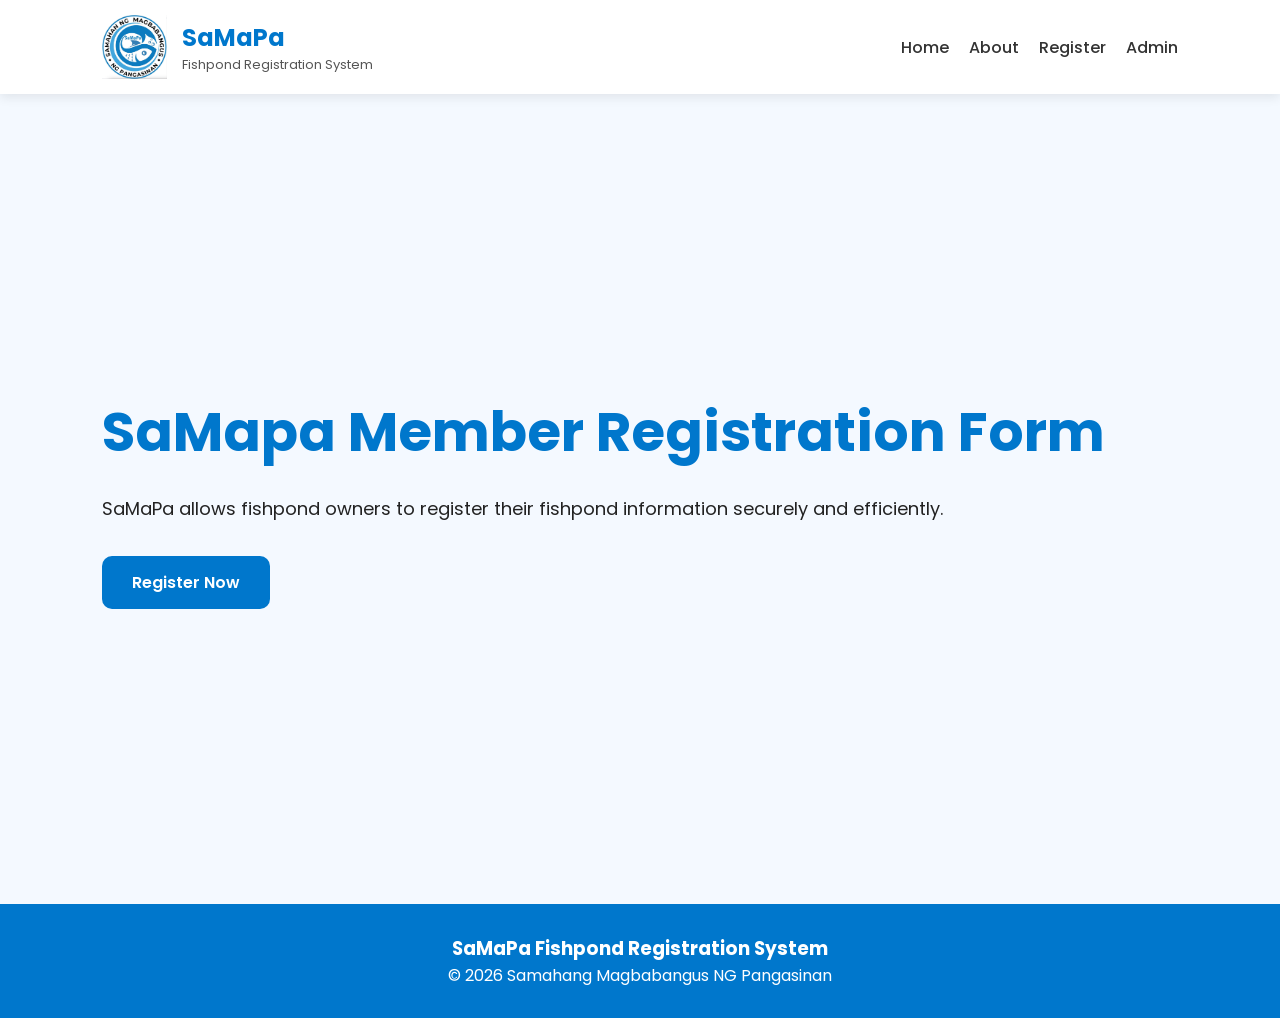
<file: index.html>
<!-- UPDATED index.html -->
<!-- USER SIDE ONLY -->

<!DOCTYPE html>
<html lang="en">
<head>
  <meta charset="UTF-8">
  <meta name="viewport" content="width=device-width, initial-scale=1.0">

  <title>SaMaPa Fishpond System</title>

  <link rel="stylesheet" href="samapa.css">

  <link href="https://fonts.googleapis.com/css2?family=Poppins:wght@300;400;500;600;700&display=swap" rel="stylesheet">
</head>
<body>

<!-- ================= NAVBAR ================= -->

<header class="navbar">

  <div class="logo-section">

    <img src="logo.png" alt="SaMaPa Logo">

    <div>
      <h2>SaMaPa</h2>
      <p>Fishpond Registration System</p>
    </div>

  </div>

  <nav>
  <a href="samapa.html">Home</a>
  <a href="samapaabout.html">About</a>
  <a href="log_in.html">Register</a>
  <a href="admin.html">Admin</a>
</nav>

</header>

<!-- ================= HERO ================= -->

<section class="hero" id="home">

  <div class="hero-text">

    <h1>SaMapa Member Registration Form</h1>

    <p>
      SaMaPa allows fishpond owners to register their
      fishpond information securely and efficiently.
    </p>
    <a href="log_in.html" class="register-btn">
  Register Now</a>
</section>

<!-- ================= FOOTER ================= -->

<footer>

  <h3>SaMaPa Fishpond Registration System</h3>

  <p>
    © 2026 Samahang Magbabangus NG Pangasinan
  </p>

</footer>

<script src="samapa.js"></script>

</body>
</html>
</file>
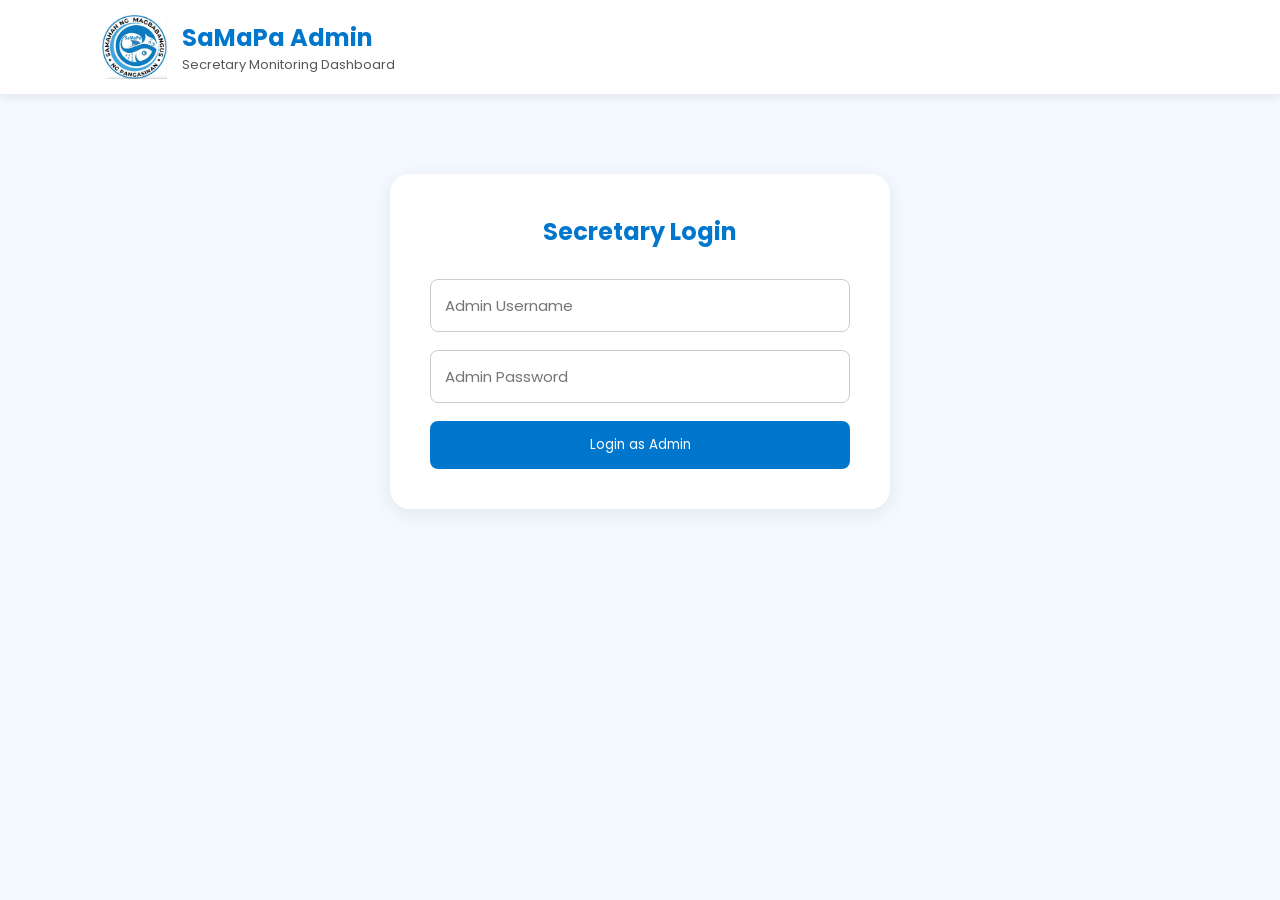
<file: admin.html>
<!-- admin.html -->
<!-- COMPANY / SECRETARY DASHBOARD -->

<!DOCTYPE html>
<html lang="en">
<head>
  <meta charset="UTF-8">

  <meta name="viewport" content="width=device-width, initial-scale=1.0">

  <title>SaMaPa Admin Dashboard</title>

  <link rel="stylesheet" href="samapa.css">

  <link href="https://fonts.googleapis.com/css2?family=Poppins:wght@300;400;500;600;700&display=swap" rel="stylesheet">
</head>
<body>

<!-- ================= NAVBAR ================= -->

<header class="navbar">

  <div class="logo-section">

    <img src="logo.png">

    <div>
      <h2>SaMaPa Admin</h2>
      <p>Secretary Monitoring Dashboard</p>
    </div>

  </div>

</header>

<!-- ================= ADMIN LOGIN ================= -->

<section class="admin-login">

  <div class="admin-box">

    <h2>Secretary Login</h2>

    <form id="adminLoginForm">

      <input type="text" placeholder="Admin Username" required>

      <input type="password" placeholder="Admin Password" required>

      <button class="submit-btn">
        Login as Admin
      </button>

    </form>

  </div>

</section>

<!-- ================= DASHBOARD ================= -->

<section class="monitoring hidden" id="dashboard">

  <div class="section-title">

    <h2>Fishpond Monitoring Dashboard</h2>

    <p>
      Private monitoring dashboard for SaMaPa administrators only.
    </p>

  </div>

  <div class="table-container">

    <table>

      <thead>

        <tr>
          <th>Owner Name</th>
          <th>Address</th>
          <th>Fishpond Location</th>
          <th>Square Meter</th>
        </tr>

      </thead>

      <tbody id="adminTable">

        <tr>
          <td>Juan Dela Cruz</td>
          <td>Pangasinan</td>
          <td>Lingayen</td>
          <td>2500 sqm</td>
        </tr>

        <tr>
          <td>Maria Santos</td>
          <td>Dagupan</td>
          <td>Binmaley</td>
          <td>4200 sqm</td>
        </tr>

      </tbody>

    </table>

  </div>

</section>

<script>

const adminForm = document.getElementById("adminLoginForm");

adminForm.addEventListener("submit", function(e){

  e.preventDefault();

  document.querySelector(".admin-login").style.display = "none";

  document.getElementById("dashboard").classList.remove("hidden");

  loadUsers();

});

// ================= LOAD USERS =================

function loadUsers(){

  const users = JSON.parse(localStorage.getItem("fishpondUsers")) || [];

  const table = document.getElementById("adminTable");

  table.innerHTML = "";

  users.forEach(user => {

    const row = `
      <tr>
        <td>${user.fullname}</td>
        <td>${user.address}</td>
        <td>${user.fishpond}</td>
        <td>${user.sqm}</td>
      </tr>
    `;

    table.innerHTML += row;

  });

}

</script>

</body>
</html>
</file>
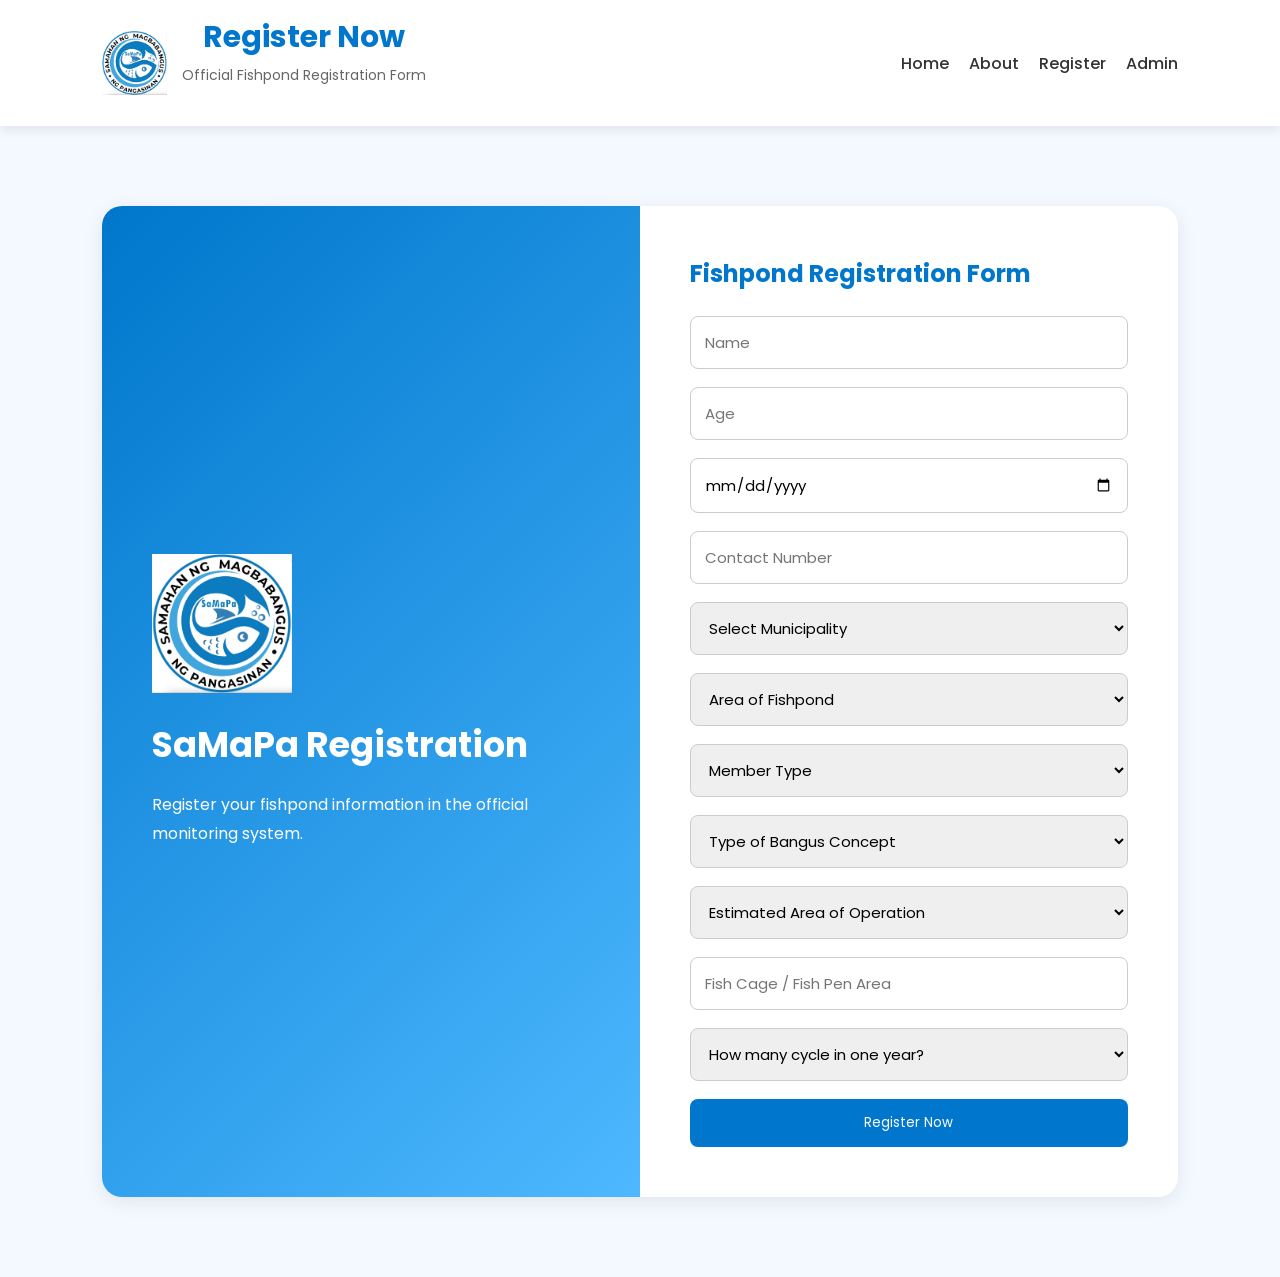
<file: log_in.html>
<!DOCTYPE html>
<html lang="en">
<head>
  <meta charset="UTF-8">

  <meta name="viewport" content="width=device-width, initial-scale=1.0">

  <title>Login - SaMaPa</title>

  <link rel="stylesheet" href="samapa.css">

  <link href="https://fonts.googleapis.com/css2?family=Poppins:wght@300;400;500;600;700&display=swap" rel="stylesheet">
</head>
<body>

<header class="navbar">

  <div class="logo-section">

    <img src="logo.png">

    <div class="register-title">

  <h2>Register Now</h2>

  <p>
    Official Fishpond Registration Form
  </p>

</div>

  </div>

  <nav>
  <a href="index.html">Home</a>
  <a href="samapaabout.html">About</a>

  <a href="log_in.html">Register</a>

  <a href="admin.html">Admin</a>
</nav>

</header>

<section class="auth-section">

  <div class="auth-container">

    <div class="welcome-box">

      <img src="logo.png">

      <h2>SaMaPa Registration</h2>

      <p>
        Register your fishpond information
        in the official monitoring system.
      </p>

    </div>

    <div class="form-box">

      <!-- REGISTER FORM -->
      <form id="signupForm">

        <h2>Fishpond Registration Form</h2>

        <!-- NAME -->
        <input type="text" placeholder="Name" required>

        <!-- AGE -->
        <input type="number" placeholder="Age" required>

        <!-- BIRTHDAY -->
        <input type="date" required>

        <!-- CONTACT -->
        <input type="text" placeholder="Contact Number" required>

        <!-- MUNICIPALITY -->
        <select required>

          <option value="">Select Municipality</option>

          <option>Agno</option>
          <option>Aguilar</option>
          <option>Alaminos City</option>
          <option>Alcala</option>
          <option>Anda</option>
          <option>Asingan</option>
          <option>Balungao</option>
          <option>Bani</option>
          <option>Basista</option>
          <option>Bautista</option>
          <option>Bayambang</option>
          <option>Binalonan</option>
          <option>Binmaley</option>
          <option>Bolinao</option>
          <option>Bugallon</option>
          <option>Burgos</option>
          <option>Calasiao</option>
          <option>Dagupan City</option>
          <option>Dasol</option>
          <option>Infanta</option>
          <option>Labrador</option>
          <option>Laoac</option>
          <option>Lingayen</option>
          <option>Mabini</option>
          <option>Malasiqui</option>
          <option>Manaoag</option>
          <option>Mangaldan</option>
          <option>Mangatarem</option>
          <option>Mapandan</option>
          <option>Natividad</option>
          <option>Pozorrubio</option>
          <option>Rosales</option>
          <option>San Carlos City</option>
          <option>San Fabian</option>
          <option>San Jacinto</option>
          <option>San Manuel</option>
          <option>San Nicolas</option>
          <option>San Quintin</option>
          <option>Santa Barbara</option>
          <option>Santa Maria</option>
          <option>Santo Tomas</option>
          <option>Sison</option>
          <option>Sual</option>
          <option>Tayug</option>
          <option>Umingan</option>
          <option>Urbiztondo</option>
          <option>Urdaneta City</option>
          <option>Villasis</option>

        </select>

        <!-- AREA OF FISHPOND -->
        <select required>

          <option value="">Area of Fishpond</option>

          <option>Agno</option>
          <option>Aguilar</option>
          <option>Alaminos City</option>
          <option>Anda</option>
          <option>Binmaley</option>
          <option>Bolinao</option>
          <option>Dagupan City</option>
          <option>Lingayen</option>
          <option>Mangaldan</option>
          <option>San Fabian</option>
          <option>Sual</option>

        </select>

        <!-- MEMBER TYPE -->
        <select required>

          <option value="">Member Type</option>

          <option>Operators</option>
          <option>Workers</option>
          <option>Traders</option>
          <option>Processors</option>

        </select>

        <!-- BANGUS -->
        <select required>

          <option value="">Type of Bangus Concept</option>

          <option>Nursery</option>
          <option>Fingerlings</option>
          <option>Grow out</option>

        </select>

        <!-- SQM -->
        <select required>

          <option value="">Estimated Area of Operation</option>

          <option>100 sqm</option>
          <option>200 sqm</option>
          <option>300 sqm</option>
          <option>500 sqm</option>
          <option>1000 sqm</option>
          <option>2000 sqm</option>
          <option>5000 sqm</option>
          <option>10000 sqm</option>

        </select>

        <!-- FISH CAGE -->
        <input type="number"
        placeholder="Fish Cage / Fish Pen Area">

        <!-- CYCLE -->
        <select required>

          <option value="">How many cycle in one year?</option>

          <option>1</option>
          <option>2</option>
          <option>3</option>
          <option>4</option>
          <option>N/A</option>

        </select>

        <!-- BUTTON -->
        <button class="submit-btn">
          Register Now
        </button>

      </form>

    </div>

  </div>

</section>

<script src="samapa.js"></script>

</body>
</html>
</file>
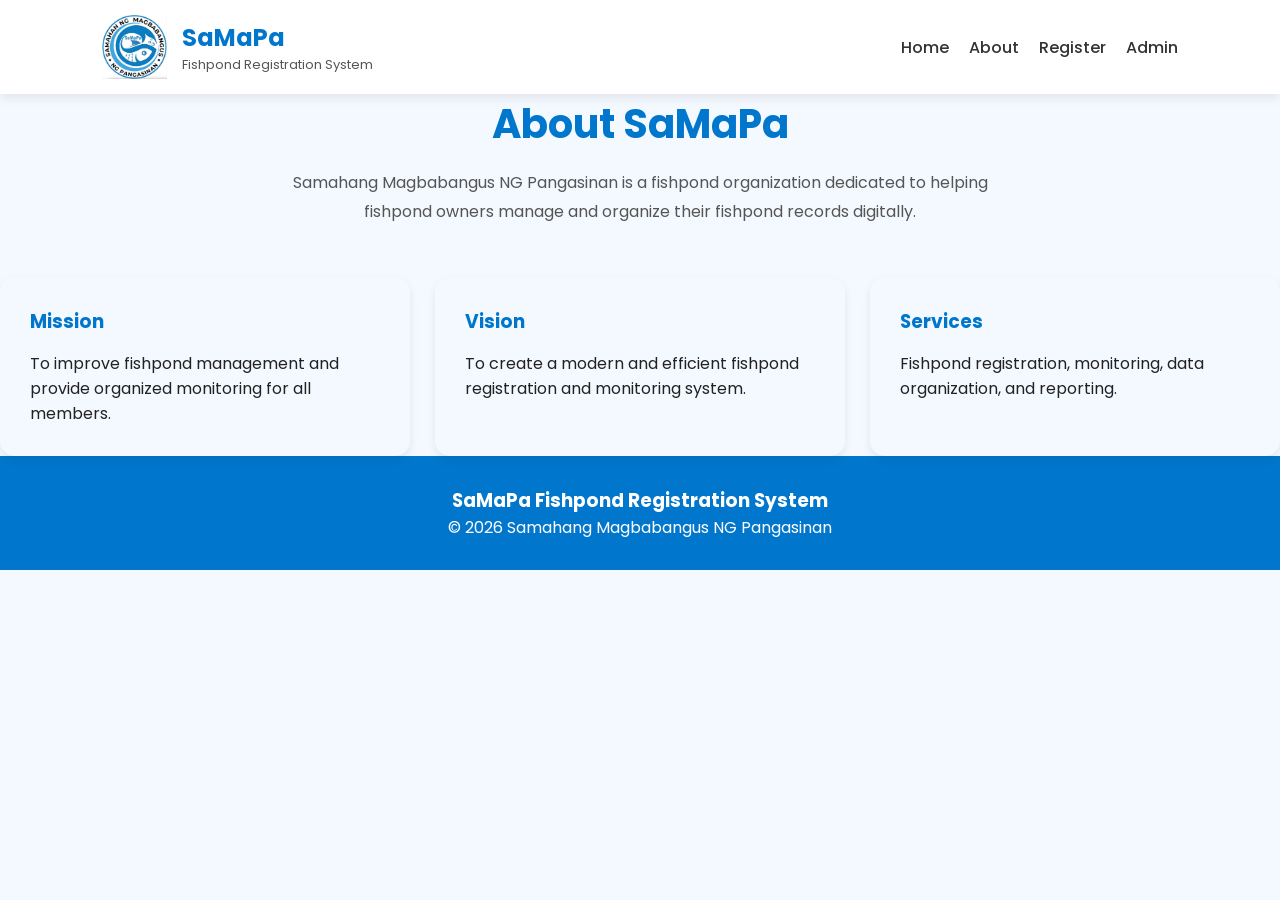
<file: samapaabout.html>
<!DOCTYPE html>
<html lang="en">
<head>
  <meta charset="UTF-8">
  <meta name="viewport" content="width=device-width, initial-scale=1.0">

  <title>About SaMaPa</title>

  <link rel="stylesheet" href="samapa.css">

  <link href="https://fonts.googleapis.com/css2?family=Poppins:wght@300;400;500;600;700&display=swap" rel="stylesheet">
</head>
<body>

<header class="navbar">

  <div class="logo-section">

    <img src="logo.png">

    <div>
      <h2>SaMaPa</h2>
      <p>Fishpond Registration System</p>
    </div>

  </div>

  <nav>
    <a href="index.html">Home</a>
    <a href="samapaabout.html">About</a>
    <a href="log_in.html">Register</a>
    <a href="admin.html">Admin</a>
  </nav>

</header>

<section class="about-page">

  <div class="section-title">

    <h2>About SaMaPa</h2>

    <p>
      Samahang Magbabangus NG Pangasinan is a fishpond organization
      dedicated to helping fishpond owners manage and organize
      their fishpond records digitally.
    </p>

  </div>

  <div class="cards">

    <div class="card">

      <h3>Mission</h3>

      <p>
        To improve fishpond management and provide
        organized monitoring for all members.
      </p>

    </div>

    <div class="card">

      <h3>Vision</h3>

      <p>
        To create a modern and efficient fishpond
        registration and monitoring system.
      </p>

    </div>

    <div class="card">

      <h3>Services</h3>

      <p>
        Fishpond registration, monitoring,
        data organization, and reporting.
      </p>

    </div>

  </div>

</section>

<footer>

  <h3>SaMaPa Fishpond Registration System</h3>

  <p>
    © 2026 Samahang Magbabangus NG Pangasinan
  </p>

</footer>

</body>
</html>
</file>
<file: samapa.css>
/* style.css */

*{
  margin:0;
  padding:0;
  box-sizing:border-box;
  font-family:'Poppins', sans-serif;
}

body{
  background:#f4f9ff;
  color:#222;
}

/* ================= NAVBAR ================= */

.navbar{
  width:100%;
  padding:15px 8%;
  background:white;

  display:flex;
  justify-content:space-between;
  align-items:center;

  box-shadow:0 4px 10px rgba(0,0,0,0.08);
}

.logo-section{
  display:flex;
  align-items:center;
  gap:15px;
}

.logo-section img{
  width:65px;
}

.logo-section h2{
  color:#0077cc;
}

.logo-section p{
  font-size:13px;
  color:#555;
}

nav{
  display:flex;
  gap:20px;
}

nav a{
  text-decoration:none;
  color:#333;
  font-weight:500;
  transition:0.3s;
}

nav a:hover{
  color:#0077cc;
}

/* ================= HERO ================= */

.hero{
  min-height:90vh;

  display:flex;
  justify-content:space-between;
  align-items:center;

  padding:50px 8%;
  gap:50px;
}

.hero-text{
  flex:1;
}

.hero-text h1{
  font-size:55px;
  color:#0077cc;
  margin-bottom:20px;
}

.hero-text p{
  font-size:18px;
  line-height:1.8;
  margin-bottom:30px;
}

.hero-text button{
  padding:15px 35px;
  border:none;
  background:#0077cc;
  color:white;
  border-radius:10px;
  cursor:pointer;
  font-size:16px;
}

.hero-image{
  flex:1;
  display:flex;
  justify-content:center;
}

.hero-image img{
  width:420px;
  max-width:100%;
}

/* ================= ABOUT ================= */

.about{
  padding:80px 8%;
  background:white;
}

.section-title{
  text-align:center;
  margin-bottom:50px;
}

.section-title h2{
  font-size:40px;
  color:#0077cc;
  margin-bottom:15px;
}

.section-title p{
  max-width:700px;
  margin:auto;
  color:#555;
  line-height:1.8;
}

.cards{
  display:grid;
  grid-template-columns:repeat(auto-fit,minmax(250px,1fr));
  gap:25px;
}

.card{
  background:#f4f9ff;
  padding:30px;
  border-radius:15px;
  box-shadow:0 4px 10px rgba(0,0,0,0.08);
}

.card h3{
  color:#0077cc;
  margin-bottom:15px;
}

/* ================= AUTH ================= */

.auth-section{
  padding:80px 8%;
}

.auth-container{
  display:grid;
  grid-template-columns:1fr 1fr;

  background:white;

  border-radius:20px;
  overflow:hidden;

  box-shadow:0 5px 20px rgba(0,0,0,0.08);
}

.welcome-box{
  background:linear-gradient(135deg,#0077cc,#4db8ff);
  color:white;
  padding:50px;

  display:flex;
  flex-direction:column;
  justify-content:center;
}

.welcome-box img{
  width:140px;
  margin-bottom:25px;
}

.welcome-box h2{
  font-size:35px;
  margin-bottom:20px;
}

.welcome-box p{
  line-height:1.8;
}

.form-box{
  padding:50px;
}

.tabs{
  display:flex;
  gap:10px;
  margin-bottom:30px;
}

.tabs button{
  flex:1;
  padding:12px;

  border:none;

  background:#e9f5ff;

  border-radius:8px;

  cursor:pointer;

  font-weight:600;
}

.tabs .active{
  background:#0077cc;
  color:white;
}

form{
  display:flex;
  flex-direction:column;
}

form h2{
  margin-bottom:25px;
  color:#0077cc;
}

form input{
  padding:14px;
  margin-bottom:18px;

  border:1px solid #ccc;
  border-radius:8px;
}

.submit-btn{
  padding:14px;

  border:none;

  background:#0077cc;
  color:white;

  border-radius:8px;

  cursor:pointer;
}

/* ================= ADMIN ================= */

.admin-login{
  padding:80px 8%;
}

.admin-box{
  max-width:500px;
  margin:auto;

  background:white;
  padding:40px;

  border-radius:20px;

  box-shadow:0 5px 20px rgba(0,0,0,0.08);
}

.admin-box h2{
  text-align:center;
  color:#0077cc;
  margin-bottom:30px;
}

/* ================= TABLE ================= */

.monitoring{
  padding:80px 8%;
}

.table-container{
  overflow-x:auto;
}

table{
  width:100%;
  border-collapse:collapse;
}

table th{
  background:#0077cc;
  color:white;
  padding:15px;
}

table td{
  padding:15px;
  border-bottom:1px solid #ddd;
}

table tr:hover{
  background:#f4f9ff;
}

/* ================= FOOTER ================= */

footer{
  background:#0077cc;
  color:white;
  text-align:center;
  padding:30px;
}

/* ================= UTILITIES ================= */

.hidden{
  display:none;
}

/* ================= RESPONSIVE ================= */

@media(max-width:900px){

  nav{
    display:none;
  }

  .hero{
    flex-direction:column;
    text-align:center;
  }

  .auth-container{
    grid-template-columns:1fr;
  }

  .hero-text h1{
    font-size:40px;
  }

}

@media(max-width:600px){

  .hero-text h1{
    font-size:32px;
  }

  .section-title h2{
    font-size:28px;
  }

  .welcome-box,
  .form-box{
    padding:30px;
  }

}

select{
  padding:14px;
  margin-bottom:18px;

  border:1px solid #ccc;
  border-radius:8px;

  font-size:15px;

  outline:none;
}

table th,
table td{
  text-align:center;
  vertical-align:middle;
}

/* ================= MOBILE RESPONSIVE ================= */

@media(max-width:900px){

  /* NAVBAR */
  .navbar{
    flex-direction:column;
    gap:20px;
    padding:20px;
  }

  nav{
    flex-wrap:wrap;
    justify-content:center;
  }

  /* AUTH CONTAINER */
  .auth-container{
    grid-template-columns:1fr;
  }

  .welcome-box{
    text-align:center;
    align-items:center;
  }

  .welcome-box img{
    width:120px;
  }

}

/* ================= PHONE ================= */

@media(max-width:600px){

  .auth-section{
    padding:30px 15px;
  }

  .auth-container{
    border-radius:15px;
  }

  .welcome-box,
  .form-box{
    padding:25px;
  }

  .welcome-box h2{
    font-size:28px;
  }

  form h2{
    font-size:24px;
  }

  /* INPUTS */
  form input,
  select{
    width:100%;
    font-size:14px;
    padding:13px;
  }

  /* BUTTONS */
  .submit-btn,
  .tabs button{
    width:100%;
    font-size:14px;
  }

  .tabs{
    flex-direction:column;
  }

}

.form-box{
  width:100%;
}

form input,
select{
  width:100%;
}

/* INPUTS & SELECTS */

form input,
form select{
  width:100%;

  padding:14px;

  margin-bottom:18px;

  border:1px solid #ccc;

  border-radius:8px;

  font-size:15px;

  outline:none;
}

/* ================= REGISTER BUTTON ================= */

.register-btn{

  background:#0077cc;
  color:white;

  padding:14px 30px;

  border-radius:10px;

  text-decoration:none;

  font-weight:600;

  display:inline-block;

  transition:0.3s;
}

.register-btn:hover{

  background:#005fa3;

  transform:translateY(-2px);

}

.register-title{

  text-align:center;

  margin-bottom:25px;
}

.register-title h2{

  color:#0077cc;

  font-size:30px;

  margin-bottom:5px;
}

.register-title p{

  color:#666;

  font-size:14px;
}
</file>
